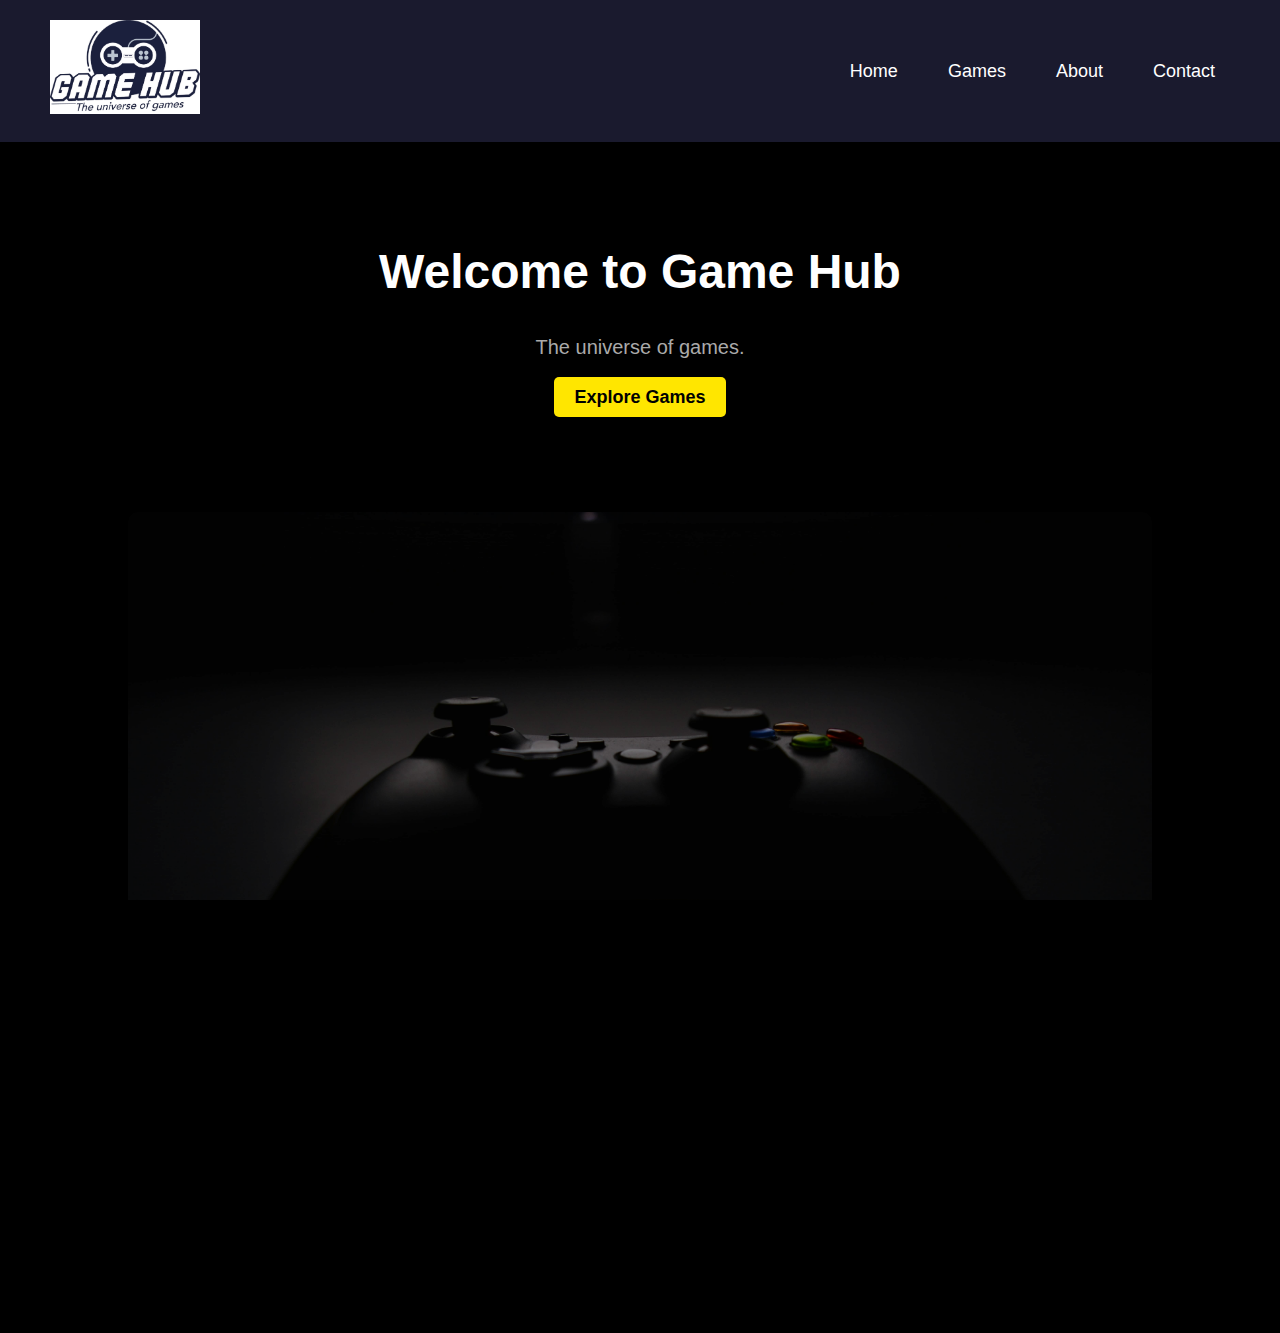
<file: index.html>
<!DOCTYPE html>
<html lang="en">
<head>
    <meta charset="UTF-8">
    <meta name="viewport" content="width=device-width, initial-scale=1.0">
    <meta name="description" content="Welcome to Game Hub, the world of Game!">
    <title>Game Hub - Home</title>
    <link rel="stylesheet" href="styles.css">
</head>
<body>
    <!-- Header Section -->
    <header>
        <div class="logo">
            <img src="images/GameHub_Logo.jpg" alt="Game Hub Logo">
        </div>
        <nav aria-label="Main Navigation">
            <ul>
                <li><a href="index.html">Home</a></li>
                <li><a href="games.html">Games</a></li>
                <li><a href="about.html">About</a></li>
                <li><a href="contact.html">Contact</a></li>
            </ul>
        </nav>
    </header>

    <!-- Main Section -->
    <main>
        <section class="welcome">
            <h1>Welcome to Game Hub</h1>
            <p>The universe of games.</p>
            <a href="games.html" class="button">Explore Games</a>
        </section>

       <!-- Game Image Section -->
       <div class="game">
        <img src="images/game_2.jpg" alt="Explore games image" class="game-image">
    </div>
</main>

    <!-- Footer Section -->
    <footer>
        <p>&copy; 2024 Game Hub | All rights reserved.</p>
    </footer>
</body>
</html>
</file>
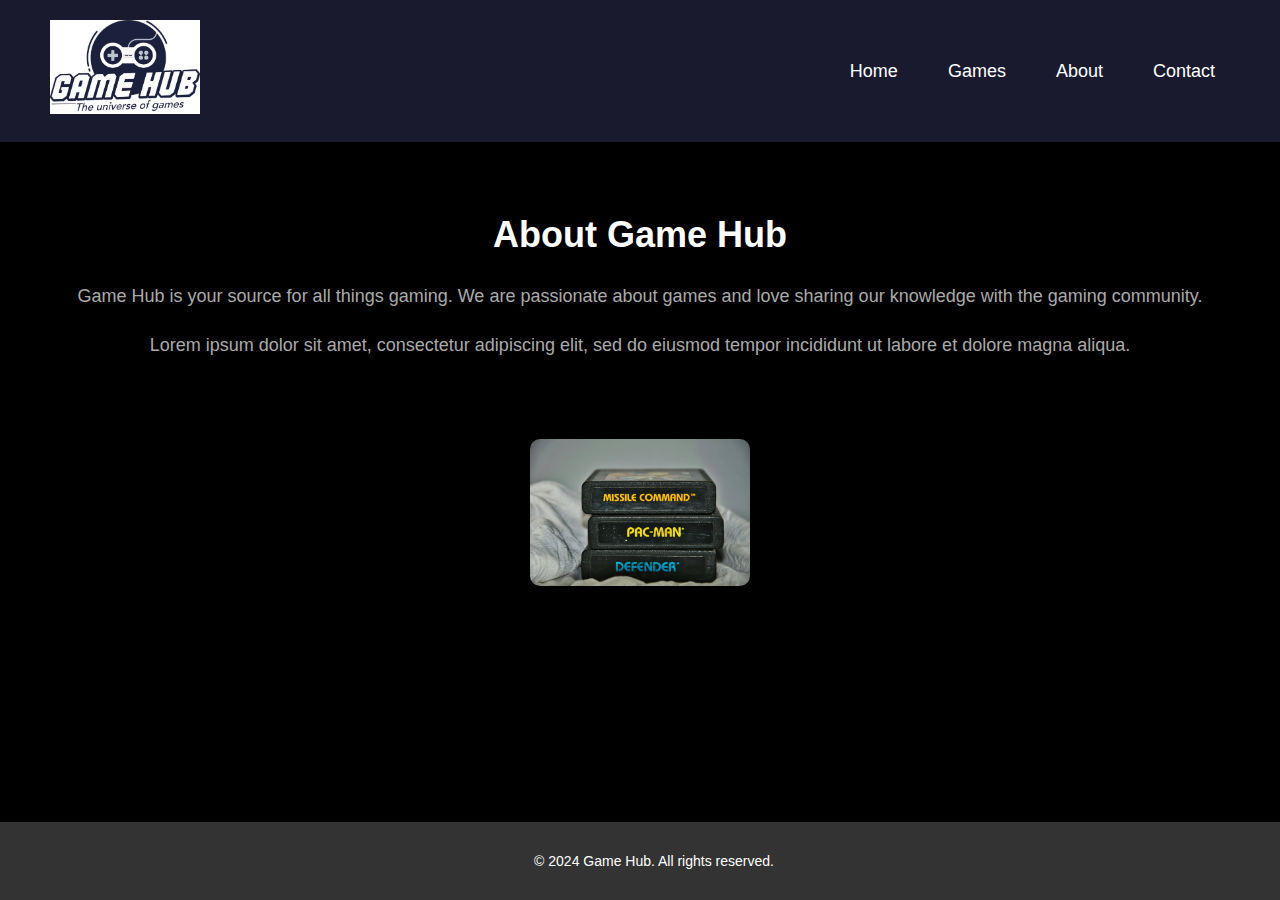
<file: about.html>
<!DOCTYPE html>
<html lang="en">
<head>
    <meta charset="UTF-8">
    <meta name="viewport" content="width=device-width, initial-scale=1.0">
    <meta name="description" content="Learn about Game Hub, our mission, and the team behind the site.">
    <title>Game Hub - About</title>
    <link rel="stylesheet" href="styles.css">
</head>
<body>
    <div class="content-wrapper"> <!-- Start of content-wrapper -->
        <header>
            <div class="logo">
                <img src="images/GameHub_Logo.jpg" alt="Game Hub Logo">
            </div>
            <nav>
                <ul>
                    <li><a href="index.html">Home</a></li>
                    <li><a href="games.html">Games</a></li>
                    <li><a href="about.html">About</a></li>
                    <li><a href="contact.html">Contact</a></li>
                </ul>
            </nav>
        </header>
        
        <main>
            <section class="about">
                <h1>About Game Hub</h1>
                <p>Game Hub is your source for all things gaming. We are passionate about games and love sharing our knowledge with the gaming community.</p>
                <p>Lorem ipsum dolor sit amet, consectetur adipiscing elit, sed do eiusmod tempor incididunt ut labore et dolore magna aliqua.
                <!-- Additional text here -->
                </p>
            </section>
            
            <section class="about-image">
                <img src="images/about.jpg" alt="About Us Image">
            </section>
        </main>
    </div> <!-- End of content-wrapper -->

    <!-- Footer Section -->
    <footer>
        <p>&copy; 2024 Game Hub. All rights reserved.</p>
    </footer>
</body>
</html>
</file>
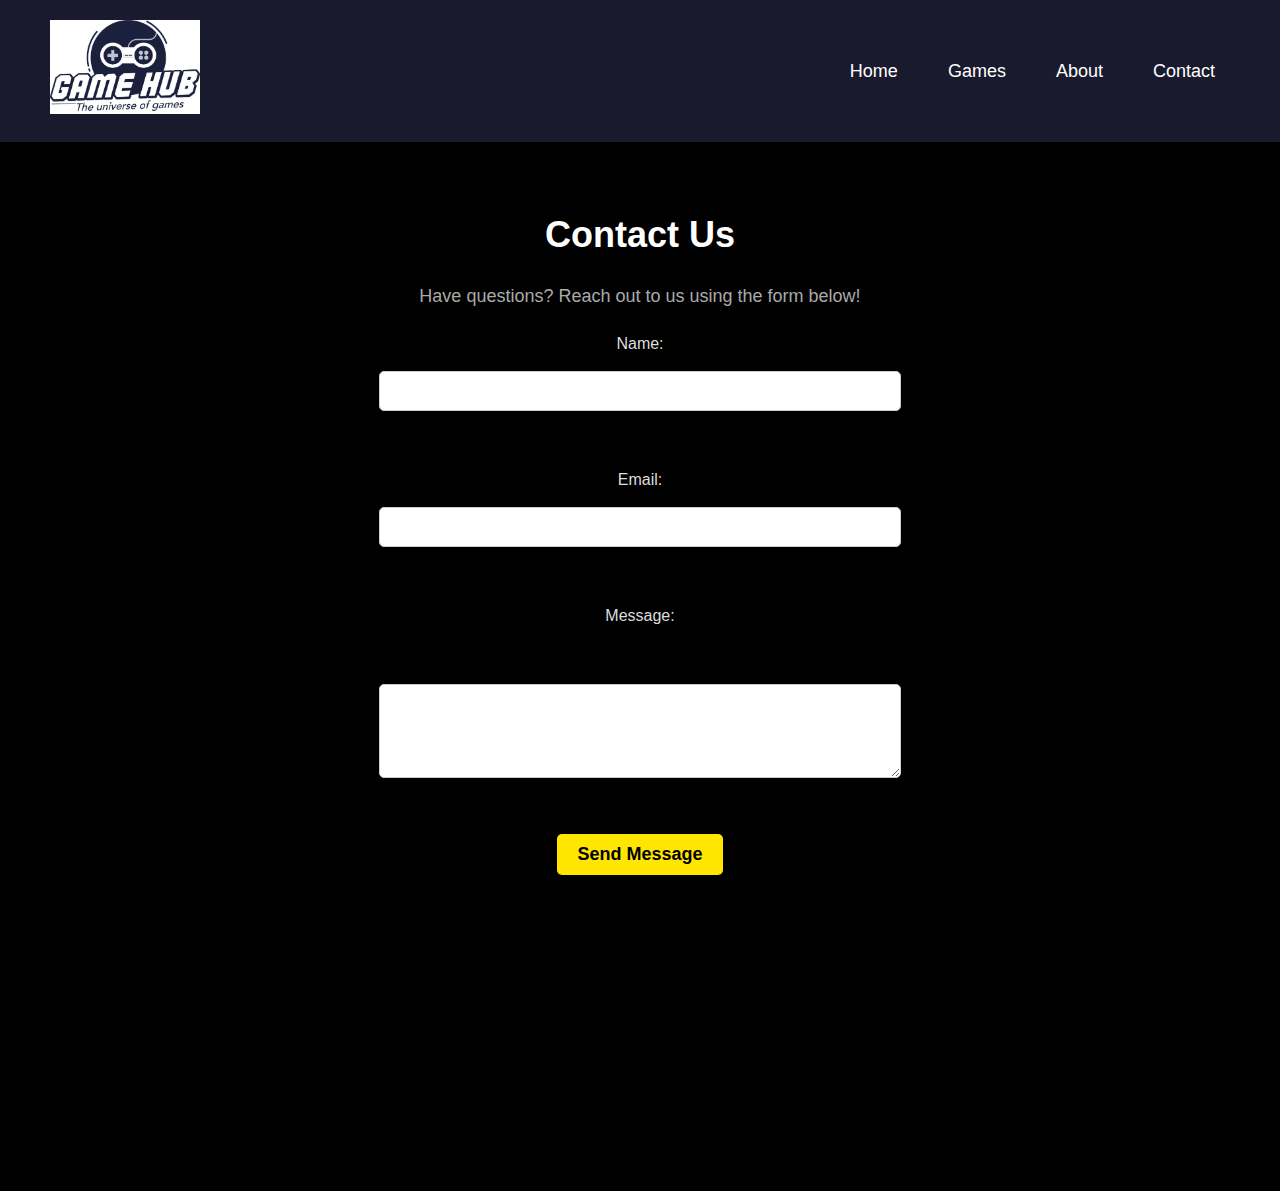
<file: contact.html>
<!DOCTYPE html>
<html lang="en">
<head>
    <meta charset="UTF-8">
    <meta name="viewport" content="width=device-width, initial-scale=1.0">
    <meta name="description" content="Get in touch with Game Hub for any inquiries or support.">
    <title>Game Hub - Contact</title>
    <link rel="stylesheet" href="styles.css">
</head>
<body>
    <!-- Header Section -->
    <header>
        <div class="logo">
            <img src="images/GameHub_Logo.jpg" alt="Game Hub Logo">
        </div>
        <nav>
            <ul>
                <li><a href="index.html">Home</a></li>
                <li><a href="games.html">Games</a></li>
                <li><a href="about.html">About</a></li>
                <li><a href="contact.html">Contact</a></li>
            </ul>
        </nav>
    </header>
    
    <!-- Main Section -->
    <main>
        <section class="contact">
            <h1>Contact Us</h1>
            <p>Have questions? Reach out to us using the form below!</p>
            <form class="contact-form">
                <label for="name">Name:</label>
                <input type="text" id="name" name="name" required><br>

                <label for="email">Email:</label>
                <input type="email" id="email" name="email" required><br>

                <label for="message">Message:</label><br>
                <textarea id="message" name="message" rows="4" required></textarea><br>

                <button type="submit" class="button">Send Message</button>
            </form>
        </section>
        
        <!-- Contact Image Section -->
        <section class="contact-image">
            <img src="images/contact.jpg" alt="Contact Us Image">
        </section>
    </main>

    <!-- Footer Section -->
    <footer>
        <p>&copy; 2024 Game Hub. All rights reserved.</p>
    </footer>
</body>
</html>
</file>
<file: styles.css>
/* General Styles */
html, body {
    font-family: Arial, Helvetica, sans-serif;
    margin: 0;
    padding: 0;
    line-height: 1.6;
    background-color: #000;
    color: #fff;
    overflow-y: auto;
    height: auto;
}
/* Ensure the body and content-wrapper take full height */
html, body {
    height: 100%;
    display: flex;
    flex-direction: column;
    margin: 0;
}

.content-wrapper {
    flex: 1; /* Allows the wrapper to take up the remaining space */
}

footer {
    background-color: #1a1a2e;
    color: white;
    text-align: center;
    padding: 20px;
}

/* Header */
header {
    display: flex;
    justify-content: space-between;
    align-items: center;
    padding: 20px 50px;
    background-color: #1a1a2e;
}

.logo img {
    max-width: 150px;
}

/* Navigation */
nav ul {
    list-style-type: none;
    margin: 0;
    padding: 0;
    display: flex;
    gap: 20px;
}

nav ul li a {
    color: white;
    text-decoration: none;
    padding: 10px 15px;
    font-size: 18px;
    transition: background-color 0.3s ease;
}

nav ul li a:hover {
    background-color: #0f3460;
    border-radius: 5px;
}

/* Welcome Section */
.welcome {
    text-align: center;
    padding: 60px 20px;
}

.welcome h1 {
    font-size: 48px;
    margin-bottom: 10px;
}

.welcome p {
    font-size: 20px;
    color: #aaa;
    margin-bottom: 20px;
}

.button {
    background-color: #ffe600;
    color: #000;
    padding: 10px 20px;
    border-radius: 5px;
    font-size: 18px;
    font-weight: bold;
    text-decoration: none;
    outline: none;
    transition: background-color 0.3s ease;
}

.button:hover {
    background-color: #ffd500;
}

/* Footer */
footer {
    text-align: center;
    padding: 20px;
    background-color: #1a1a2e;
    color: white;
    font-size: 14px;
    margin-top: 20px;
}
/* Game Image Section */
.game {
    display: flex;
    justify-content: center;
    align-items: center;
    margin: 40px 0; /* Add some spacing from other sections */
}
/* Ensure full height layout */
html, body {
    height: 100%;
    display: flex;
    flex-direction: column;
    margin: 0;
}

/* Main content takes up remaining space */
main {
    flex-grow: 1;
}

/* Sticky footer styling */
footer {
    text-align: center;
    padding: 1em;
    background-color: #333;
    color: #fff;
    width: 100%;
}


.game-image {
    max-width: 80%; /* Adjust as needed */
    height: auto;
    border-radius: 10px;
    opacity: 0.7; /* Lowered opacity for a softer appearance  */
    position: relative;
}

/* Optional: Overlay effect for better blending */
.game-image {
    position: relative;
}

.game-image::before {
    content: "";
    position: absolute;
    top: 0;
    left: 0;
    right: 0;
    bottom: 0;
    background-color: rgba(0, 0, 0, 0.3); /* Adjust color and opacity to match your design */
    border-radius: 10px; /* Match the border radius of the image */
}


/* Image Gallery Section */
.image-gallery {
    display: flex;
    justify-content: center;
    gap: 20px;
    padding: 20px 0;
}

.image-gallery img {
    width: 30%;
    max-width: 200px;
    height: auto;
    border-radius: 10px;
}

/* Computer Image - Slightly Larger */
.computer-image img {
    width: 35%;
    max-width: 220px;
    height: auto;
    border-radius: 10px;
    margin-top: 20px;
    display: block;
    margin-left: auto;
    margin-right: auto;
}

/* Games Image - Slightly Larger */
.games-image img {
    width: 35%;
    max-width: 220px;
    height: auto;
    border-radius: 10px;
    margin-top: 20px;
    display: block;
    margin-left: auto;
    margin-right: auto;
}

/* About Section Styles */
.about {
    text-align: center;
    padding: 40px 20px;
}

.about h1 {
    font-size: 36px;
    margin-bottom: 10px;
}

.about p {
    font-size: 18px;
    color: #aaa;
    margin-bottom: 20px;
}

/* About Image - Slightly Larger */
.about-image img {
    width: 35%;
    max-width: 220px;
    height: auto;
    border-radius: 10px;
    margin: 20px auto;
    display: block;
}

/* Contact Page Styles */
.contact {
    text-align: center;
    padding: 40px 20px;
}

.contact h1 {
    font-size: 36px;
    margin-bottom: 10px;
}

.contact p {
    font-size: 18px;
    color: #aaa;
    margin-bottom: 20px;
}

.contact-form {
    display: flex;
    flex-direction: column;
    align-items: center;
    gap: 15px;
    max-width: 500px;
    margin: 0 auto;
}

.contact-form label {
    font-size: 16px;
    color: #ddd;
}

.contact-form input,
.contact-form textarea {
    width: 100%;
    padding: 10px;
    font-size: 16px;
    color: #000;
    background-color: #fff;
    border: 1px solid #ccc;
    border-radius: 5px;
}

.contact-form button {
    background-color: #ffe600;
    color: #000;
    padding: 10px 20px;
    border-radius: 5px;
    font-size: 18px;
    font-weight: bold;
    border: none;
    cursor: pointer;
    outline: none;
    transition: background-color 0.3s ease;
}

.contact-form button:hover {
    background-color: #ffd500;
}

.contact-image img {
    width: 33%;
    max-width: 220px;
    height: auto;
    border-radius: 10px;
    margin-top: 20px;
}

/* Media Queries for Responsive Design */
@media (max-width: 768px) {
    .welcome h1,
    .about h1,
    .contact h1 {
        font-size: 36px;
    }

    .welcome p,
    .about p,
    .contact p {
        font-size: 18px;
    }

    .image-gallery img, 
    .about-image img, 
    .computer-image img, 
    .games-image img, 
    .contact-image img {
        width: 80%;
        max-width: 200px;
    }

    header {
        padding: 10px 20px;
    }

    nav ul {
        gap: 10px;
    }

    .button {
        padding: 8px 16px;
        font-size: 16px;
    }
}
</file>
